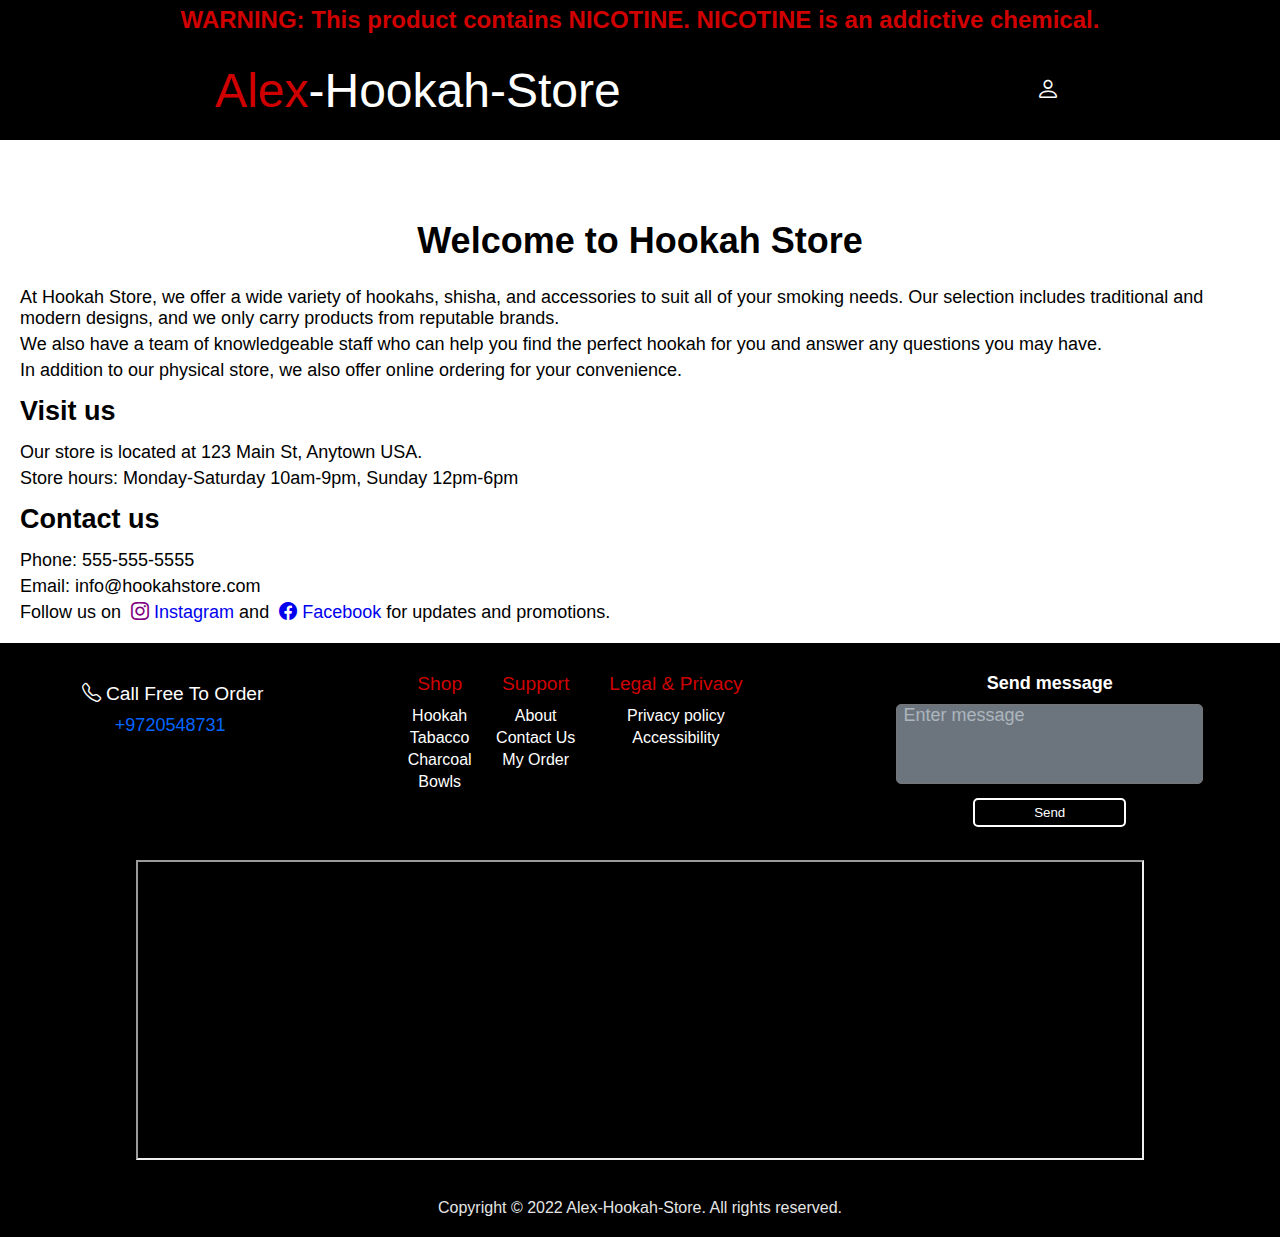
<file: about.html>
<!DOCTYPE html>
<html lang="en">
  <head>
    <meta charset="UTF-8" />
    <meta http-equiv="X-UA-Compatible" content="IE=edge" />
    <meta name="viewport" content="width=device-width, initial-scale=1.0" />
    <!-- Bootstrap icons -->
    <link
      rel="stylesheet"
      href="https://cdn.jsdelivr.net/npm/bootstrap-icons@1.10.3/font/bootstrap-icons.css"
    />
    <link rel="stylesheet" href="style.css" />
    <link rel="stylesheet" href="about.css" />
    <title>About</title>
  </head>
  <body>
    <header>
      <div class="warning">
        <h3>
          WARNING: This product contains NICOTINE. NICOTINE is an addictive
          chemical.
        </h3>
      </div>
      <nav>
        <div class="navbar-container">
          <div class="logo">
            <a href="index.html"><span>Alex</span>-Hookah-Store</a>
          </div>
          <div class="navbar-right-container">
            <div class="sign-in-up">
              <a href="register.html"><i class="bi bi-person"></i></a>
            </div>

        </div>
      </nav>

    </header>
    <main>
      <h1>Welcome to Hookah Store</h1>
      <p>
        At Hookah Store, we offer a wide variety of hookahs, shisha, and
        accessories to suit all of your smoking needs. Our selection includes
        traditional and modern designs, and we only carry products from
        reputable brands.
      </p>
      <p>
        We also have a team of knowledgeable staff who can help you find the
        perfect hookah for you and answer any questions you may have.
      </p>
      <p>
        In addition to our physical store, we also offer online ordering for
        your convenience.
      </p>
      <h2>Visit us</h2>
      <p>Our store is located at 123 Main St, Anytown USA.</p>
      <p>Store hours: Monday-Saturday 10am-9pm, Sunday 12pm-6pm</p>
      <h2>Contact us</h2>
      <p>Phone: 555-555-5555</p>
      <p>Email: info@hookahstore.com</p>
      <p>
        Follow us on
        <a href="https://www.instagram.com/alexhookahstore"
          ><i class="bi bi-instagram"></i>Instagram</a
        >
        and
        <a href="https://www.facebook.com/alexhookahstore"
          ><i class="bi bi-facebook"></i>Facebook</a
        >
        for updates and promotions.
      </p>
    </main>
    <footer>
      <div class="footer-container">
        <div class="call-us">
          <p><i class="bi bi-telephone"></i>Call Free To Order</p>
          <a href="#">+9720548731</a>
        </div>

        <div class="footer-menu">
          <ul>
            <li class="footer-link">
              <div class="footer-drop-down" value="shop">Shop</div>
              <ul class="sub-list">
                <li><a href="">Hookah</a></li>
                <li><a href="">Tabacco</a></li>
                <li><a href="">Charcoal</a></li>
                <li><a href="">Bowls</a></li>
              </ul>
            </li>
            <li class="footer-link">
              <div class="footer-drop-down" value="support">Support</div>
              <ul class="sub-list">
                <li><a href="about.html">About</a></li>
                <li><a href="contact.html">Contact Us</a></li>
                <li><a href="cart.html">My Order</a></li>
              </ul>
            </li>
            <li class="footer-link">
              <div class="footer-drop-down" value="legal">Legal & Privacy</div>
              <ul class="sub-list">
                <li><a href="">Privacy policy</a></li>
                <li><a href="">Accessibility</a></li>
              </ul>
            </li>
          </ul>
        </div>

        <div class="footer-form">
          <h3>Send message</h3>
          <textarea
            name="msg"
            id="msg"
            rows="10"
            placeholder="Enter message"
          ></textarea>
          <button type="submit">Send</button>
        </div>

        <div class="location">
          <p>We are located here</p>
          <iframe
            src="https://www.google.com/maps/embed?pb=!1m18!1m12!1m3!1d27270.6139935102!2d34.64297306751723!3d31.308533262153286!2m3!1f0!2f0!3f0!3m2!1i1024!2i768!4f13.1!3m3!1m2!1s0x15027a48e4e9815f%3A0xa0de722f2791008e!2z15DXldek16fXmded!5e0!3m2!1siw!2sil!4v1672867796015!5m2!1siw!2sil"
            loading="lazy"
            referrerpolicy="no-referrer-when-downgrade"
          ></iframe>
        </div>

        <div class="copyright">
          <p>Copyright &#169; 2022 Alex-Hookah-Store. All rights reserved.</p>
        </div>
      </div>
    </footer>
  </body>
</html>
</file>
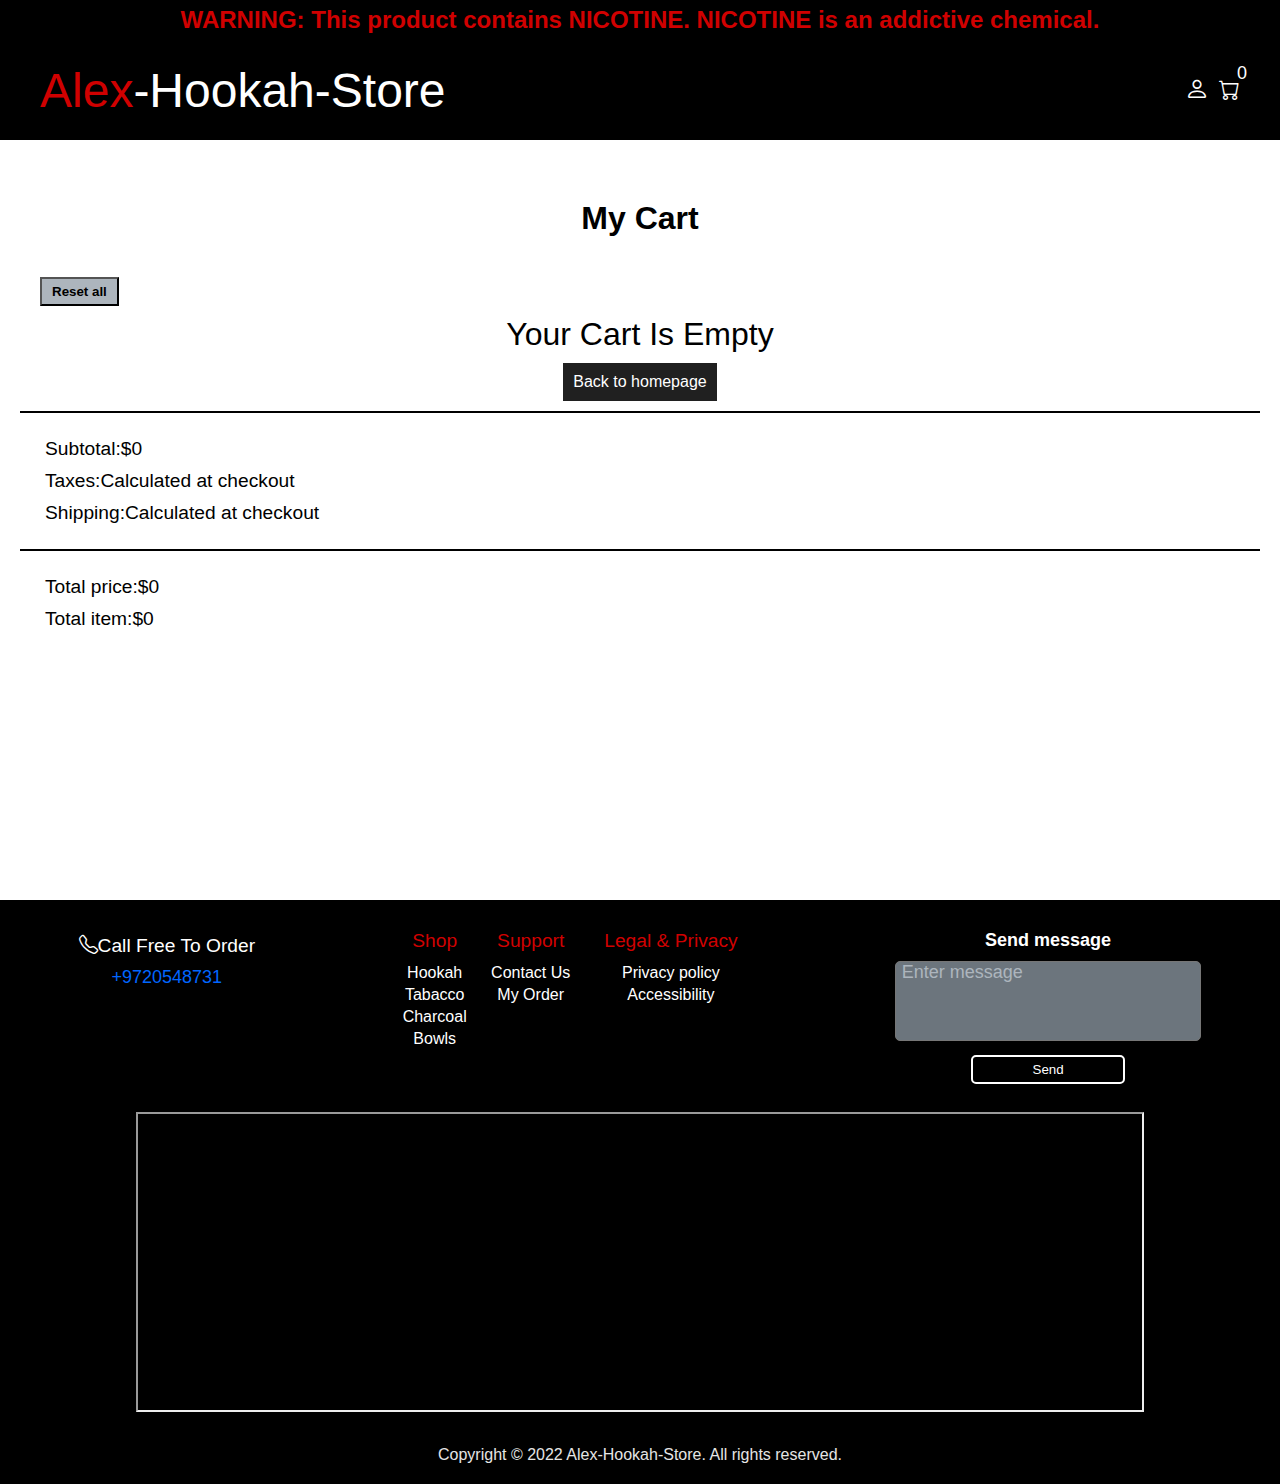
<file: cart.html>
<!DOCTYPE html>
<html lang="en">
  <head>
    <meta charset="UTF-8" />
    <meta http-equiv="X-UA-Compatible" content="IE=edge" />
    <meta name="viewport" content="width=device-width, initial-scale=1.0" />
    <!-- Bootstrap icons -->
    <link
      rel="stylesheet"
      href="https://cdn.jsdelivr.net/npm/bootstrap-icons@1.10.3/font/bootstrap-icons.css"
    />
    <!-- swiper-bundle -->
    <link
      rel="stylesheet"
      href="https://cdn.jsdelivr.net/npm/swiper@8/swiper-bundle.min.css"
    />
    <!-- fontawsome icons-->
    <link
      rel="stylesheet"
      href="https://cdnjs.cloudflare.com/ajax/libs/font-awesome/6.2.1/css/all.min.css"
      integrity="sha512-MV7K8+y+gLIBoVD59lQIYicR65iaqukzvf/nwasF0nqhPay5w/9lJmVM2hMDcnK1OnMGCdVK+iQrJ7lzPJQd1w=="
      crossorigin="anonymous"
      referrerpolicy="no-referrer"
    />
    <!-- main style css link -->
    <link rel="stylesheet" href="style.css" />
    <link rel="stylesheet" href="cart.css" />

    <title>Alex-Hookah-Store</title>
  </head>
  <body>
    <!------------------------- Header Section START -->
    <header>
      <div class="warning">
        <h3>
          WARNING: This product contains NICOTINE. NICOTINE is an addictive
          chemical.
        </h3>
      </div>
      <nav>
        <div class="navbar-container">
          <div class="logo">
            <a href="index.html"><span>Alex</span>-Hookah-Store</a>
          </div>
          <div class="navbar-right-container">
            <div class="sign-in-up">
              <a href="register.html"><i class="bi bi-person"></i></a>
            </div>
            <div class="main-cart">
              <a href="cart.html"><i class="bi bi-cart"></i></a>
              <div class="product-qty">0</div>
            </div>
          </div>
        </div>
      </nav>
    </header>
    <!------------------------- Header Section END -->
    <!---------------------------------------------------------------->
    <!--------------------------- Main Section START -->

    <main>
      <section>
        <h1>My Cart</h1>
        <div class="remove-all">
          <button>Reset all</button>
        </div>
      </section>
      <div class="cart-products-container"></div>

      <div class="subtotal">
        <div>Subtotal:$0</div>
        <div>Taxes:Calculated at checkout</div>
        <div>Shipping:Calculated at checkout</div>
      </div>

      <div class="total-price">
        <div>Total price:$0</div>
        <div>Total item:$0</div>
      </div>
    </main>
    <!--------------------------- Main Section END -->
    <!---------------------------------------------------------------->
    <!---------------------------- Footer Section START -->
    <footer>
      <div class="footer-container">
        <div class="call-us">
          <p><i class="bi bi-telephone"></i>Call Free To Order</p>
          <a href="#">+9720548731</a>
        </div>

        <div class="footer-menu">
          <ul>
            <li class="footer-link">
              <div class="footer-drop-down" value="shop">Shop</div>
              <ul class="sub-list">
                <li><a href="">Hookah</a></li>
                <li><a href="">Tabacco</a></li>
                <li><a href="">Charcoal</a></li>
                <li><a href="">Bowls</a></li>
              </ul>
            </li>
            <li class="footer-link">
              <div class="footer-drop-down" value="support">Support</div>
              <ul class="sub-list">
                <li><a href="">Contact Us</a></li>
                <li><a href="">My Order</a></li>
              </ul>
            </li>
            <li class="footer-link">
              <div class="footer-drop-down" value="legal">Legal & Privacy</div>
              <ul class="sub-list">
                <li><a href="">Privacy policy</a></li>
                <li><a href="">Accessibility</a></li>
              </ul>
            </li>
          </ul>
        </div>

        <div class="footer-form">
          <h3>Send message</h3>
          <textarea
            name=""
            id=""
            rows="10"
            placeholder="Enter message"
          ></textarea>
          <button type="submit">Send</button>
        </div>

        <div class="location">
          <p>We are located here</p>
          <iframe
            src="https://www.google.com/maps/embed?pb=!1m18!1m12!1m3!1d27270.6139935102!2d34.64297306751723!3d31.308533262153286!2m3!1f0!2f0!3f0!3m2!1i1024!2i768!4f13.1!3m3!1m2!1s0x15027a48e4e9815f%3A0xa0de722f2791008e!2z15DXldek16fXmded!5e0!3m2!1siw!2sil!4v1672867796015!5m2!1siw!2sil"
            loading="lazy"
            referrerpolicy="no-referrer-when-downgrade"
          ></iframe>
        </div>

        <div class="copyright">
          <p>Copyright &#169; 2022 Alex-Hookah-Store. All rights reserved.</p>
        </div>
      </div>
    </footer>
    <!---------------------------- Footer Section END -->
    <script src="data.js"></script>
    <script src="cart.js"></script>
  </body>
</html>

<!-- <div class="cart-products">
  <div class="img-product-cart"><img src="images/hookah1.jfif" alt="hookah"></div>
  <div class="name-product-cart"><p>Gemany hookah</p></div>
  <div class="price-product-cart"><p>$70</p></div>
  <div class="minus-plus">
    <i class="bi bi-dash"></i>
    <p>0</p>
    <i class="bi bi-plus"></i>
  </div>
  <div class="remove-product">
    <button type="reset">Remove</button>
  </div>
</div> -->
</file>
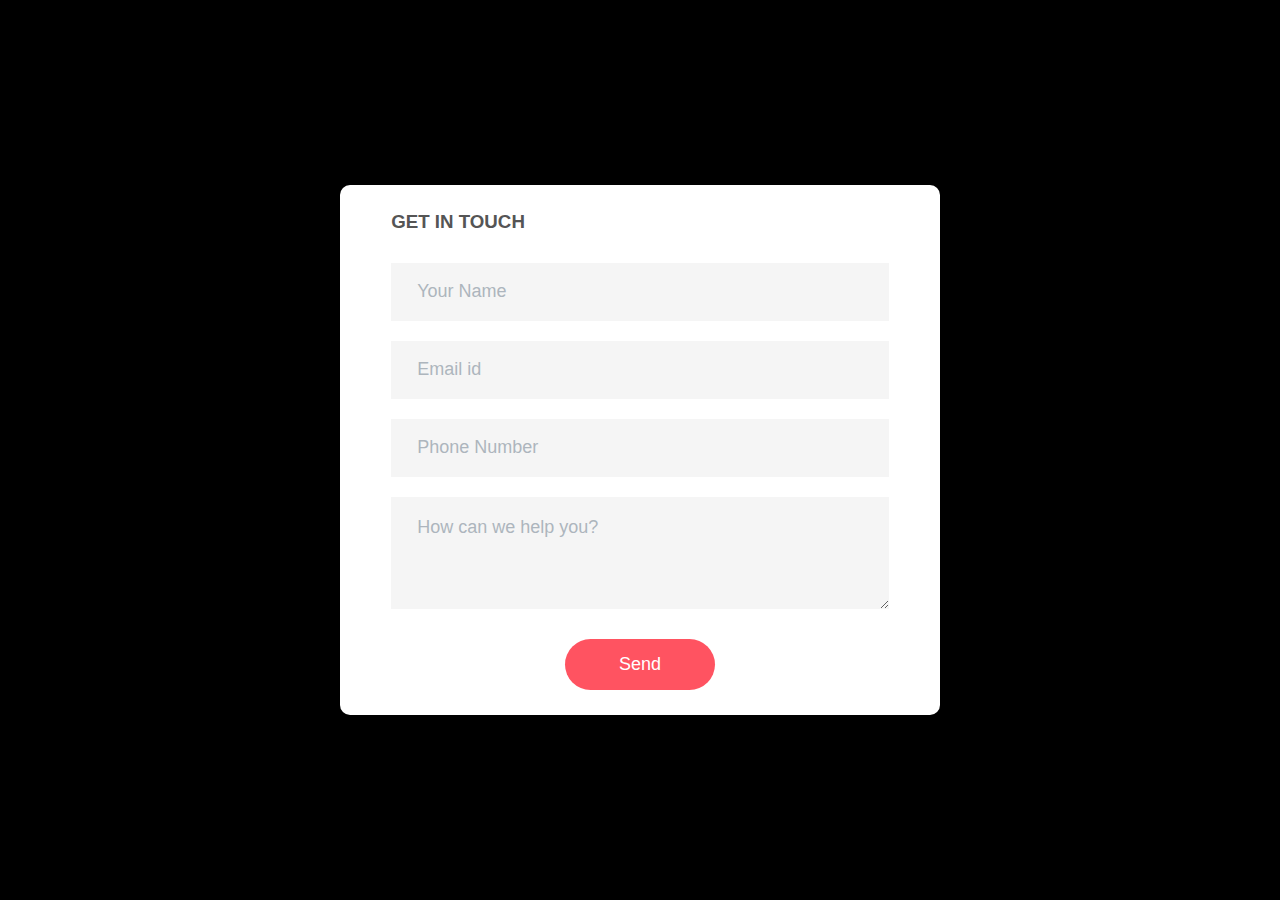
<file: contact.html>
<!DOCTYPE html>
<html lang="en">
<head>
    <meta charset="UTF-8">
    <meta http-equiv="X-UA-Compatible" content="IE=edge">
    <meta name="viewport" content="width=device-width, initial-scale=1.0">
        <!-- Bootstrap icons -->
        <link
        rel="stylesheet"
        href="https://cdn.jsdelivr.net/npm/bootstrap-icons@1.10.3/font/bootstrap-icons.css"
      />
       <!-- swiper-bundle -->
        <link
        rel="stylesheet"
        href="https://cdn.jsdelivr.net/npm/swiper@8/swiper-bundle.min.css"
      />
      <!-- fontawsome icons-->
      <link rel="stylesheet" href="https://cdnjs.cloudflare.com/ajax/libs/font-awesome/6.2.1/css/all.min.css" integrity="sha512-MV7K8+y+gLIBoVD59lQIYicR65iaqukzvf/nwasF0nqhPay5w/9lJmVM2hMDcnK1OnMGCdVK+iQrJ7lzPJQd1w==" crossorigin="anonymous" referrerpolicy="no-referrer" />
      <!-- main style css link -->
        <link rel="stylesheet" href="style.css" />
    <title>contact-us</title>
</head>
<body>
        <div class="contact-container">
          <form action="" onsubmit="sendEmail(); reset(); return false">
            <h3>GET IN TOUCH</h3>
            <input type="text" id="name" placeholder="Your Name" required>
            <input type="email" id="email" placeholder="Email id" required>
            <input type="phone" id="phone" placeholder="Phone Number" required>
            <textarea id="msg" rows="4" placeholder="How can we help you?"></textarea>
            <button type="submit">Send</button>
          </form>
        </div>
      <script src="https://smtpjs.com/v3/smtp.js"></script>
    <script src="forms.js"></script>
</body>
</html>
</file>
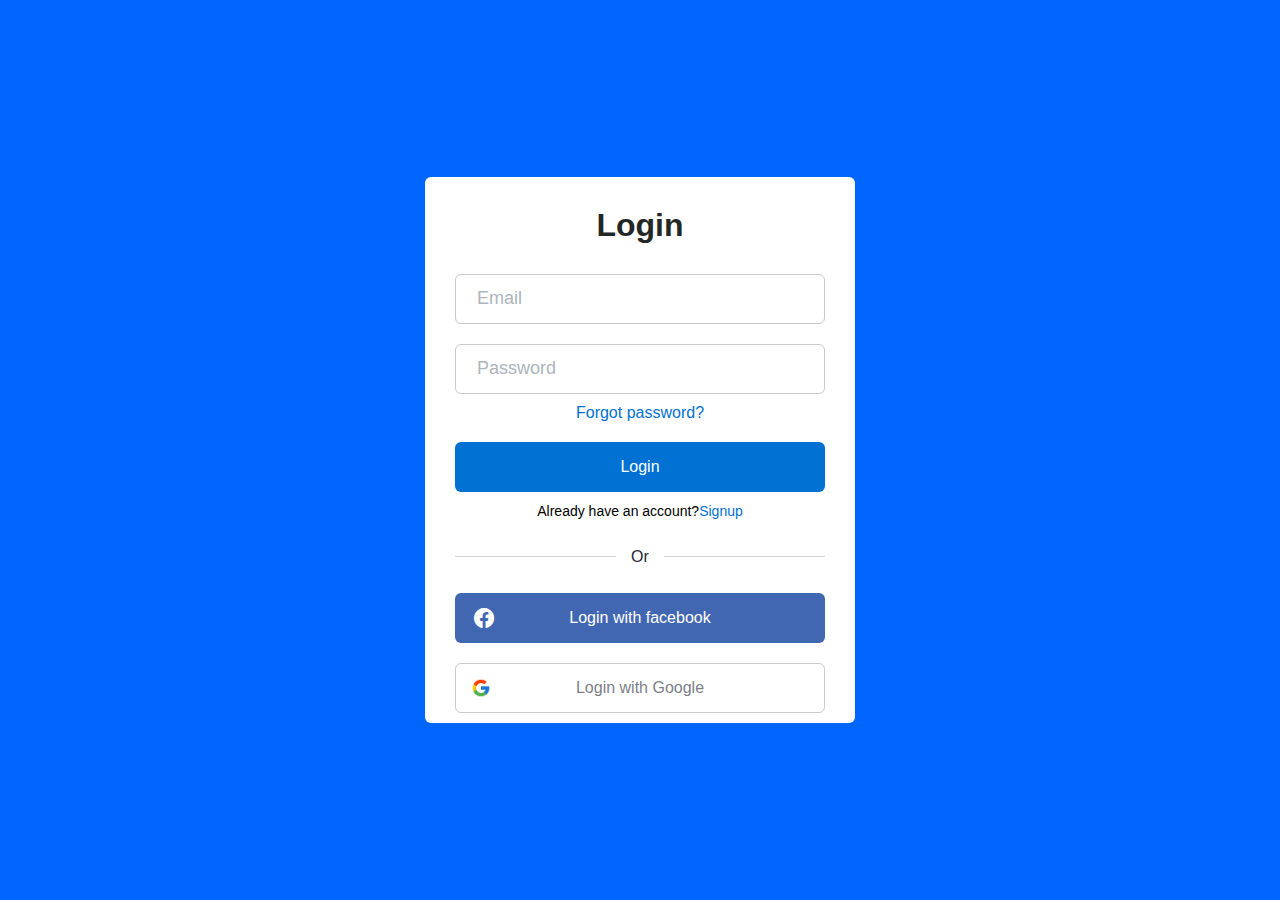
<file: login.html>
<!DOCTYPE html>
<html lang="en">
<head>
    <meta charset="UTF-8">
    <meta http-equiv="X-UA-Compatible" content="IE=edge">
    <meta name="viewport" content="width=device-width, initial-scale=1.0">
        <!-- Bootstrap icons -->
        <link
        rel="stylesheet"
        href="https://cdn.jsdelivr.net/npm/bootstrap-icons@1.10.3/font/bootstrap-icons.css"
      />
       <!-- swiper-bundle -->
        <link
        rel="stylesheet"
        href="https://cdn.jsdelivr.net/npm/swiper@8/swiper-bundle.min.css"
      />
      <!-- fontawsome icons-->
      <link rel="stylesheet" href="https://cdnjs.cloudflare.com/ajax/libs/font-awesome/6.2.1/css/all.min.css" integrity="sha512-MV7K8+y+gLIBoVD59lQIYicR65iaqukzvf/nwasF0nqhPay5w/9lJmVM2hMDcnK1OnMGCdVK+iQrJ7lzPJQd1w==" crossorigin="anonymous" referrerpolicy="no-referrer" />
      <!-- main style css link -->
        <link rel="stylesheet" href="style.css" />
    <title>Login</title>
</head>
<body>  
    <section class="login-container forms">
        <div class="form login">
            <div class="form-content">
                <h1>Login</h1>

                <form action="">
                    <div class="field input-field">
                        <input type="email" placeholder="Email" class="input">
                    </div>


                    <div class="field input-field">
                        <input type="password" placeholder="Password" class="password">
                        <i class="fa-regular fa-eye-slash eye-icon"></i>
                    </div>

                    <div class="form-link">
                        <a href="" class="forgot-pass">Forgot password?</a>  
                    </div>

                    <div class="field button-field">
                        <button>Login</button>
                    </div>

                </form>

                    <div class="form-link">
                        <span>Already have an account?<a href="register.html" class="forms-link signup-link">Signup</a></span>
                    </div>
            </div>

            <div class="line"></div>

            <div class="media-option">
                <a href="" class=" field facebook"><i class="bi bi-facebook facebook-icon"></i>
                <span>Login with facebook</span>
                </a>
            </div>
            
            <div class="media-option">
                <a href="" class=" field google">
                  <img src="images/google-icon.png" alt="" class="google-img">
                <span>Login with Google</span>
                </a>
            </div>
        </div>
    </section>
    <script src="forms.js"></script>
</body>
</html>
</file>
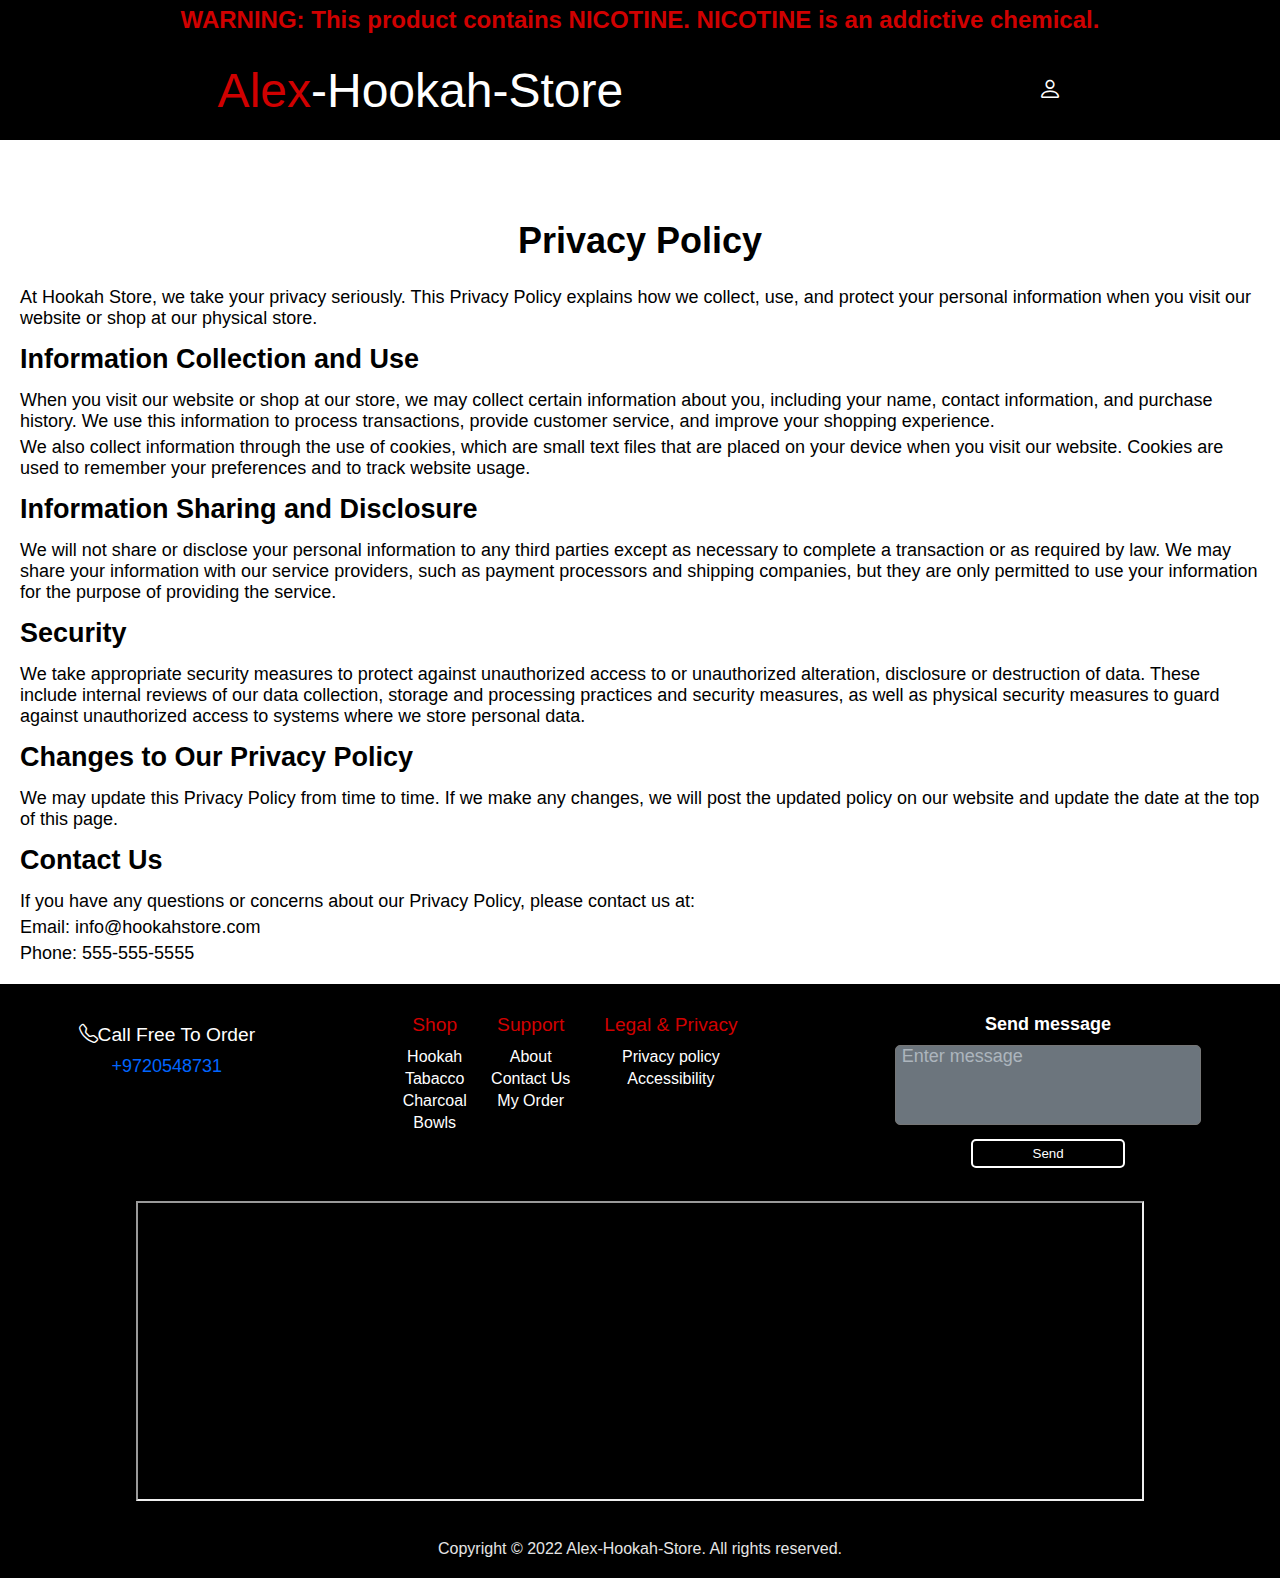
<file: PrivacyPolicy.html>
<!DOCTYPE html>
<html lang="en">
  <head>
    <meta charset="UTF-8" />
    <meta http-equiv="X-UA-Compatible" content="IE=edge" />
    <meta name="viewport" content="width=device-width, initial-scale=1.0" />
    <!-- Bootstrap icons -->
    <link
      rel="stylesheet"
      href="https://cdn.jsdelivr.net/npm/bootstrap-icons@1.10.3/font/bootstrap-icons.css"
    />
    <!-- swiper-bundle -->
    <link
      rel="stylesheet"
      href="https://cdn.jsdelivr.net/npm/swiper@8/swiper-bundle.min.css"
    />
    <!-- fontawsome icons-->
    <link
      rel="stylesheet"
      href="https://cdnjs.cloudflare.com/ajax/libs/font-awesome/6.2.1/css/all.min.css"
      integrity="sha512-MV7K8+y+gLIBoVD59lQIYicR65iaqukzvf/nwasF0nqhPay5w/9lJmVM2hMDcnK1OnMGCdVK+iQrJ7lzPJQd1w=="
      crossorigin="anonymous"
      referrerpolicy="no-referrer"
    />
    <!-- main style css link -->
    <link rel="stylesheet" href="style.css" />
    <link rel="stylesheet" href="PrivacyPolicy.css" />

    <title>Privacy-Policy</title>
  </head>
  <body>
    <!------------------------- Header Section START -->
    <header>
      <div class="warning">
        <h3>
          WARNING: This product contains NICOTINE. NICOTINE is an addictive
          chemical.
        </h3>
      </div>
      <nav>
        <div class="navbar-container">
          <div class="logo">
            <a href="index.html"><span>Alex</span>-Hookah-Store</a>
          </div>

          <div class="navbar-right-container">
            <div class="sign-in-up">
              <a href="register.html"><i class="bi bi-person"></i></a>
            </div>
          </div>
        </div>
      </nav>
    </header>
    <!------------------------- Header Section END -->
    <!---------------------------------------------------------------->
    <!--------------------------- Main Section START -->

    <main>
      <h1>Privacy Policy</h1>
      <p>
        At Hookah Store, we take your privacy seriously. This Privacy Policy
        explains how we collect, use, and protect your personal information when
        you visit our website or shop at our physical store.
      </p>
      <h2>Information Collection and Use</h2>
      <p>
        When you visit our website or shop at our store, we may collect certain
        information about you, including your name, contact information, and
        purchase history. We use this information to process transactions,
        provide customer service, and improve your shopping experience.
      </p>
      <p>
        We also collect information through the use of cookies, which are small
        text files that are placed on your device when you visit our website.
        Cookies are used to remember your preferences and to track website
        usage.
      </p>
      <h2>Information Sharing and Disclosure</h2>
      <p>
        We will not share or disclose your personal information to any third
        parties except as necessary to complete a transaction or as required by
        law. We may share your information with our service providers, such as
        payment processors and shipping companies, but they are only permitted
        to use your information for the purpose of providing the service.
      </p>
      <h2>Security</h2>
      <p>
        We take appropriate security measures to protect against unauthorized
        access to or unauthorized alteration, disclosure or destruction of data.
        These include internal reviews of our data collection, storage and
        processing practices and security measures, as well as physical security
        measures to guard against unauthorized access to systems where we store
        personal data.
      </p>
      <h2>Changes to Our Privacy Policy</h2>
      <p>
        We may update this Privacy Policy from time to time. If we make any
        changes, we will post the updated policy on our website and update the
        date at the top of this page.
      </p>
      <h2>Contact Us</h2>
      <p>
        If you have any questions or concerns about our Privacy Policy, please
        contact us at:
      </p>
      <p>Email: info@hookahstore.com</p>
      <p>Phone: 555-555-5555</p>
    </main>
    <!--------------------------- Main Section END -->
    <!---------------------------------------------------------------->
    <!---------------------------- Footer Section START -->
    <footer>
      <div class="footer-container">
        <div class="call-us">
          <p><i class="bi bi-telephone"></i>Call Free To Order</p>
          <a href="#">+9720548731</a>
        </div>

        <div class="footer-menu">
          <ul>
            <li class="footer-link">
              <div class="footer-drop-down" value="shop">Shop</div>
              <ul class="sub-list">
                <li><a href="#prodcts">Hookah</a></li>
                <li><a href="#prodcts">Tabacco</a></li>
                <li><a href="#prodcts">Charcoal</a></li>
                <li><a href="#prodcts">Bowls</a></li>
              </ul>
            </li>
            <li class="footer-link">
              <div class="footer-drop-down" value="support">Support</div>
              <ul class="sub-list">
                <li><a href="about.html">About</a></li>
                <li><a href="contact.html">Contact Us</a></li>
                <li><a href="cart.html">My Order</a></li>
              </ul>
            </li>
            <li class="footer-link">
              <div class="footer-drop-down" value="legal">Legal & Privacy</div>
              <ul class="sub-list">
                <li><a href="">Privacy policy</a></li>
                <li><a href="">Accessibility</a></li>
              </ul>
            </li>
          </ul>
        </div>

        <div class="footer-form">
          <h3>Send message</h3>
          <textarea
            name="msg"
            id="msg"
            rows="10"
            placeholder="Enter message"
          ></textarea>
          <button type="submit">Send</button>
        </div>

        <div class="location">
          <p>We are located here</p>
          <iframe
            src="https://www.google.com/maps/embed?pb=!1m18!1m12!1m3!1d27270.6139935102!2d34.64297306751723!3d31.308533262153286!2m3!1f0!2f0!3f0!3m2!1i1024!2i768!4f13.1!3m3!1m2!1s0x15027a48e4e9815f%3A0xa0de722f2791008e!2z15DXldek16fXmded!5e0!3m2!1siw!2sil!4v1672867796015!5m2!1siw!2sil"
            loading="lazy"
            referrerpolicy="no-referrer-when-downgrade"
          ></iframe>
        </div>

        <div class="copyright">
          <p>Copyright &#169; 2022 Alex-Hookah-Store. All rights reserved.</p>
        </div>
      </div>
    </footer>
    <!---------------------------- Footer Section END -->
  </body>
</html>
</file>
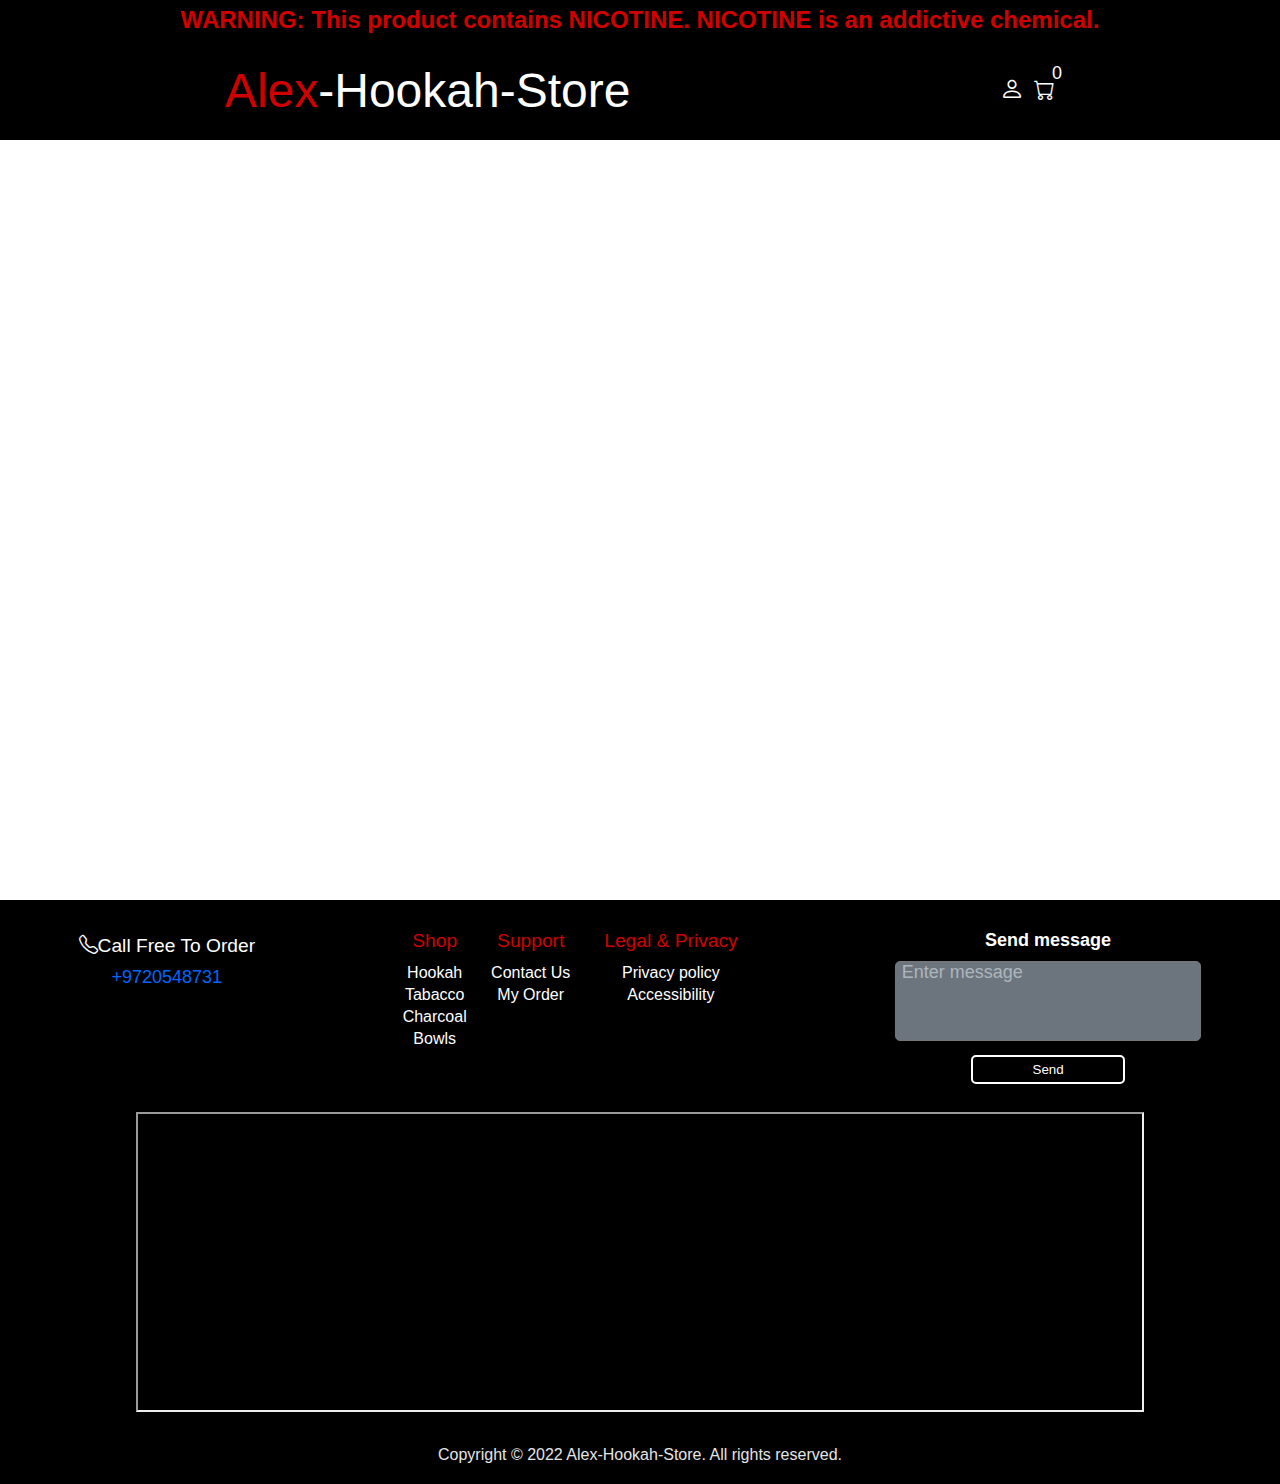
<file: productDetails.html>
<!DOCTYPE html>
<html lang="en">
  <head>
    <meta charset="UTF-8" />
    <meta http-equiv="X-UA-Compatible" content="IE=edge" />
    <meta name="viewport" content="width=device-width, initial-scale=1.0" />
    <!-- Bootstrap icons -->
    <link
      rel="stylesheet"
      href="https://cdn.jsdelivr.net/npm/bootstrap-icons@1.10.3/font/bootstrap-icons.css"
    />
    <!-- swiper-bundle -->
    <link
      rel="stylesheet"
      href="https://cdn.jsdelivr.net/npm/swiper@8/swiper-bundle.min.css"
    />
    <!-- fontawsome icons-->
    <link
      rel="stylesheet"
      href="https://cdnjs.cloudflare.com/ajax/libs/font-awesome/6.2.1/css/all.min.css"
      integrity="sha512-MV7K8+y+gLIBoVD59lQIYicR65iaqukzvf/nwasF0nqhPay5w/9lJmVM2hMDcnK1OnMGCdVK+iQrJ7lzPJQd1w=="
      crossorigin="anonymous"
      referrerpolicy="no-referrer"
    />
    <!-- main style css link -->
    <link rel="stylesheet" href="style.css" />
    <link rel="stylesheet" href="productInfo.css" />

    <title>Alex-Hookah-Store</title>
  </head>
  <body>
    <!------------------------- Header Section START -->
    <header>
      <div class="warning">
        <h3>
          WARNING: This product contains NICOTINE. NICOTINE is an addictive
          chemical.
        </h3>
      </div>
      <nav>
        <div class="navbar-container">
          <div class="logo">
            <a href="index.html"><span>Alex</span>-Hookah-Store</a>
          </div>
          <div class="navbar-right-container">
            <div class="sign-in-up">
              <a href="register.html"><i class="bi bi-person"></i></a>
            </div>
            <div class="main-cart">
              <a href="cart.html"><i class="bi bi-cart"></i></a>
              <div class="product-qty">0</div>
            </div>
          </div>
        </div>
      </nav>
      <div class="successAddToCart-container">
        <div class="successAddToCart">Success...</div>
      </div>
    </header>

    <!------------------------- Header Section END -->
    <!---------------------------------------------------------------->
    <!--------------------------- Main Section START -->

    <main>
      <div class="product-details-container"></div>
    </main>
    <!--------------------------- Main Section END -->
    <!---------------------------------------------------------------->
    <!---------------------------- Footer Section START -->
    <footer>
      <div class="footer-container">
        <div class="call-us">
          <p><i class="bi bi-telephone"></i>Call Free To Order</p>
          <a href="#">+9720548731</a>
        </div>

        <div class="footer-menu">
          <ul>
            <li class="footer-link">
              <div class="footer-drop-down" value="shop">Shop</div>
              <ul class="sub-list">
                <li><a href="">Hookah</a></li>
                <li><a href="">Tabacco</a></li>
                <li><a href="">Charcoal</a></li>
                <li><a href="">Bowls</a></li>
              </ul>
            </li>
            <li class="footer-link">
              <div class="footer-drop-down" value="support">Support</div>
              <ul class="sub-list">
                <li><a href="">Contact Us</a></li>
                <li><a href="">My Order</a></li>
              </ul>
            </li>
            <li class="footer-link">
              <div class="footer-drop-down" value="legal">Legal & Privacy</div>
              <ul class="sub-list">
                <li><a href="">Privacy policy</a></li>
                <li><a href="">Accessibility</a></li>
              </ul>
            </li>
          </ul>
        </div>

        <div class="footer-form">
          <h3>Send message</h3>
          <textarea
            name=""
            id=""
            rows="10"
            placeholder="Enter message"
          ></textarea>
          <button type="submit">Send</button>
        </div>

        <div class="location">
          <p>We are located here</p>
          <iframe
            src="https://www.google.com/maps/embed?pb=!1m18!1m12!1m3!1d27270.6139935102!2d34.64297306751723!3d31.308533262153286!2m3!1f0!2f0!3f0!3m2!1i1024!2i768!4f13.1!3m3!1m2!1s0x15027a48e4e9815f%3A0xa0de722f2791008e!2z15DXldek16fXmded!5e0!3m2!1siw!2sil!4v1672867796015!5m2!1siw!2sil"
            loading="lazy"
            referrerpolicy="no-referrer-when-downgrade"
          ></iframe>
        </div>

        <div class="copyright">
          <p>Copyright &#169; 2022 Alex-Hookah-Store. All rights reserved.</p>
        </div>
      </div>
    </footer>
    <!---------------------------- Footer Section END -->

    <script src="data.js"></script>
    <script src="productDetailsItem.js"></script>
  </body>
</html>

<!-- <div class="product-image"><img src="images/hookah1.jfif" /></div>
<div class="product-details">
  <div class="name">
    <p>Germany Hookah</p>
  </div>
  <div class="star-rating">
    <button class="star">&#9734;</button>
    <button class="star">&#9734;</button>
    <button class="star">&#9734;</button>
    <button class="star">&#9734;</button>
    <button class="star">&#9734;</button>
    <p class="current-rating">0 of 5</p>
  </div>
  <div class="description">
    <p>
      Lorem ipsum dolor sit amet consectetur, adipisicing elit. Sequi,
      error. Impedit sed aperiam laudantium incidunt! Illum, corporis.
      Facilis recusandae molestiae tenetur quisquam, asperiores tempore
      rerum, totam officiis, autem dolorem itaque.
    </p>
  </div>
  <div class="price">
    <h2>$240</h2>
  </div>
  <div class="details-form">
    <div class="select hookah-select">
      <label for="hookah">Hookah<span>*</span></label>
      <select name="hookah" id="hookah">
        <option value="select">Select please</option>
        <option value="silver">Silver dark</option>
        <option value="metal">Metal dark</option>
      </select>
    </div>
    <div class="select tabacco-select">
      <label for="tabacco">Tabacco</label>
      <select name="tabacco" id="tabacco">
        <option value="select">Select please</option>
        <option value="silver">Silver dark</option>
        <option value="metal">Metal dark</option>
      </select>
    </div>
    <div class="select charcoal-select">
      <label for="charcoal">Charcoal</label>
      <select name="charcoal" id="charcoal">
        <option value="select">Select please</option>
        <option value="silver">Silver dark</option>
        <option value="metal">Metal dark</option>
      </select>
    </div>
  </div>
  <div class="in-stock">
    <h3>In Stock</h3>
    <i class="bi bi-check"></i>
  </div>
  <div class="select qty">
    <label for="qty">Qty</label>
    <select name="qty" id="qty">
      <option value="1">1</option>
      <option value="2">2</option>
      <option value="3">3</option>
      <option value="4">4</option>
      <option value="5">5</option>
      <option value="6">6</option>
      <option value="7">7</option>
      <option value="8">8</option>
    </select>
  </div>
  <div class="add-to-cart-btn">
    <button>Add To Cart</button>
  </div>
</div> -->
</file>
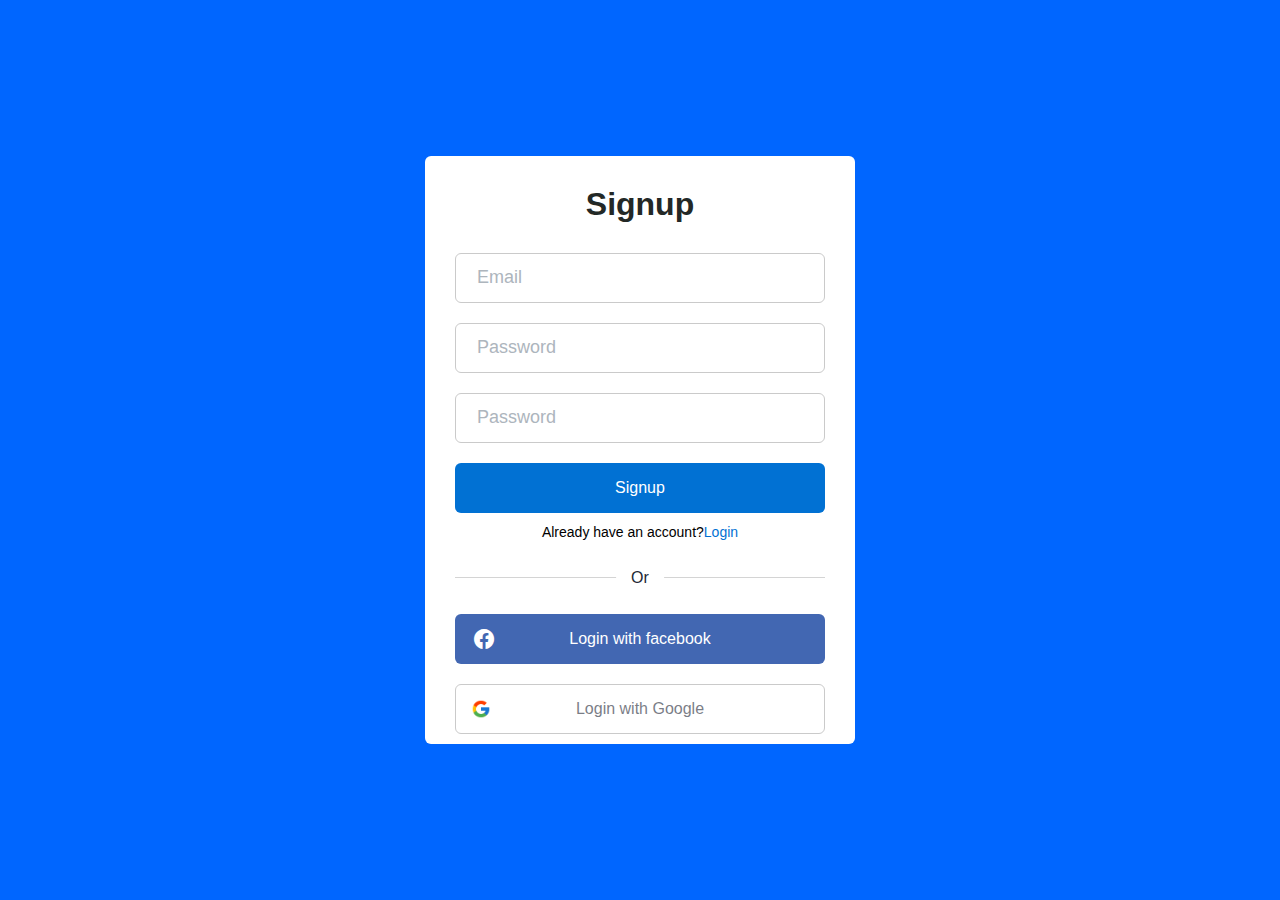
<file: register.html>
<!DOCTYPE html>
<html lang="en">
<head>
    <meta charset="UTF-8">
    <meta http-equiv="X-UA-Compatible" content="IE=edge">
    <meta name="viewport" content="width=device-width, initial-scale=1.0">
        <!-- Bootstrap icons -->
        <link
        rel="stylesheet"
        href="https://cdn.jsdelivr.net/npm/bootstrap-icons@1.10.3/font/bootstrap-icons.css"
      />
       <!-- swiper-bundle -->
        <link
        rel="stylesheet"
        href="https://cdn.jsdelivr.net/npm/swiper@8/swiper-bundle.min.css"
      />
      <!-- fontawsome icons-->
      <link rel="stylesheet" href="https://cdnjs.cloudflare.com/ajax/libs/font-awesome/6.2.1/css/all.min.css" integrity="sha512-MV7K8+y+gLIBoVD59lQIYicR65iaqukzvf/nwasF0nqhPay5w/9lJmVM2hMDcnK1OnMGCdVK+iQrJ7lzPJQd1w==" crossorigin="anonymous" referrerpolicy="no-referrer" />
      <!-- main style css link -->
        <link rel="stylesheet" href="style.css" />
    <title>Signup</title>
</head>
<body>  
    <section class="login-container forms">
        <div class="form signup">
            <div class="form-content">
                <h1>Signup</h1>

                <form action="">
                    <div class="field input-field">
                        <input type="email" placeholder="Email" class="input">
                    </div>


                    <div class="field input-field">
                        <input type="password" placeholder="Password" class="password">
                        <i class="fa-regular fa-eye-slash eye-icon"></i>
                    </div>

                    <div class="field input-field">
                        <input type="password" placeholder="Password" class="password">
                        <i class="fa-regular fa-eye-slash eye-icon"></i>
                    </div>

                    <div class="field button-field">
                        <button>Signup</button>
                    </div>

                </form>

                    <div class="form-link">
                        <span>Already have an account?<a href="login.html" class="forms-link login-link">Login</a></span>
                    </div>
            </div>

            <div class="line"></div>

            <div class="media-option">
                <a href="" class=" field facebook"><i class="bi bi-facebook facebook-icon"></i>
                <span>Login with facebook</span>
                </a>
            </div>
            
            <div class="media-option">
                <a href="" class=" field google">
                  <img src="images/google-icon.png" alt="" class="google-img">
                <span>Login with Google</span>
                </a>
            </div>
        </div>
    </section>
    <script src="forms.js"></script>
</body>
</html>
</file>
<file: about.css>
main {
  width: 100%;
  min-height: max-content;
  padding-top: 200px;
  padding-left: 20px;
  padding-right: 20px;
  font-size: 1.125rem;
}
h1 {
  text-align: center;
  padding: 20px 0px;
}
p {
  margin-top: 5px;
}
h2 {
  margin: 15px 0px;
}
.bi-instagram {
  color: purple;
}
i {
  padding: 0px 5px;
}
</file>
<file: cart.css>
nav {
  justify-content: center;
}
.navbar-container {
  justify-content: space-between;
  padding: 0px 40px;
}
main {
  padding-top: 200px;
}
.empy-cart-container {
  display: flex;
  flex-direction: column;
  justify-content: center;
  align-items: center;
  text-align: center;
}
.empy-cart {
  text-align: center;
  font-size: 2rem;
}
a.back-to-home {
  color: var(--bs-white2);
  padding: 10px;
  margin-top: 10px;
  background-color: var(--bs-black3);
}
a.back-to-home:hover {
  background-color: var(--bs-black1);
}
.cart-products-container {
  padding: 10px 40px;
  text-align: center;
  display: flex;
  flex-direction: column;
  justify-content: center;
  align-items: center;
  gap: 10px;
}
section {
  display: flex;
  justify-content: center;
  flex-direction: column;
}
section div button {
  margin-left: 40px;
  padding: 5px 10px;
  background-color: var(--bs-grey3);
  font-weight: bold;
}
section h1 {
  padding-bottom: 40px;
  text-align: center;
}
.cart-products {
  width: 100%;
  display: flex;
  align-items: center;
  justify-content: space-between;
  border: 1px solid var(--bs-black1);
  border-radius: 6px;
  flex-wrap: wrap;
  padding: 10px 0px;
}
.cart-products div {
  display: flex;
  align-items: center;
  height: 5rem;
  width: 100px;
}
.img-product-cart {
  transition: all 0.3s ease;
  display: flex;
  justify-content: center;
  align-items: center;
}
.cart-products img {
  height: 5rem;
  object-fit: cover;
  object-position: center;
}

.cart-products .name-product-cart {
  font-size: 1.4rem;
  font-weight: bold;
}
.price-product-cart {
  font-size: 1.4rem;
  font-weight: bold;
}
.minus-plus {
  display: flex;
  align-items: center;
  justify-content: center;
  text-align: center;
}
.minus-plus p {
  font-size: 1.4rem;
  font-weight: bold;
  padding: 0px 5px;
}
.minus-plus i {
  padding: 0px 5px;
  font-weight: bold;
  font-size: 1.4rem;
  border-radius: 50%;
  text-align: center;
  background-color: rgb(252, 252, 17);
}
.remove-product {
  padding: 5px 10px;
  cursor: pointer;
}
.remove-product button {
  padding: 5px 10px;
  background-color: var(--bs-red3);
  color: white;
  font-weight: 700;
  border-radius: 10px;
  cursor: pointer;
  border: 0;
}

.total-price {
  border-top: 2px solid var(--bs-black1);
  display: flex;
  flex-direction: column;
  padding: 20px;
  justify-content: left;
  align-items: left;
  margin: 0px 20px;
}
.subtotal {
  border-top: 2px solid var(--bs-black1);
  display: flex;
  flex-direction: column;
  padding: 20px;
  margin-top: 10px;
  justify-content: left;
  align-items: left;
  margin: 0px 20px;
}
.subtotal div {
  padding: 5px;
  font-size: 1.2rem;
}
.total-price div {
  padding: 5px;
  font-size: 1.2rem;
}
</file>
<file: PrivacyPolicy.css>
main {
  width: 100%;
  min-height: max-content;
  padding-top: 200px;
  padding-left: 20px;
  padding-right: 20px;
  font-size: 1.125rem;
}
h1 {
  text-align: center;
  padding: 20px 0px;
}
p {
  margin-top: 5px;
}
h2 {
  margin: 15px 0px;
}
</file>
<file: style.css>
@import 'reset.css';
@import 'media_query/md-desktops.css';
@import 'media_query/md-laptop.css' screen and (max-width:1024px);
@import 'media_query/md-tablets.css' screen and (max-width:768px);
@import 'media_query/md-mobiles.css' screen and (max-width:481px);

/* ---------------Navbar style START-------------------*/

/* ---------------Navbar style END-------------------*/

/* --------------------------------------------------------------------------------------- */

/* ---------------Main style START-------------------*/


/* ---------------Main style END-------------------*/
/* --------------------------------------------------------------------------------------- */

/* ---------------Footer style START-------------------*/

/* ---------------Footer style END-------------------*/
</file>
<file: productInfo.css>
@import url("reset.css");
.navbar-container {
  justify-content: space-around;
  padding: 0px 40px;
}

/* product details page style START */
main {
  padding-top: 140px;
}

.product-details-container {
  display: flex;
  flex-wrap: wrap;
  justify-content: center;
  gap: 20px;
}
.product-details {
  display: flex;
  justify-content: center;
  flex-direction: column;
  width: 70%;
}
.product-details div {
  margin-top: 10px;
}
.product-image img {
  width: 400px;
  height: 400px;
}
.name {
  font-size: 2rem;
}
.description {
  font-size: 1.25rem;
}
label {
  display: block;
  padding: 5px 0px;
  font-size: 1.4rem;
}
label span {
  color: var(--bs-red1);
}
.details-form .select {
  width: 60%;
}
.details-form .select select {
  width: 100%;
  height: 40px;
  border: 1px solid var(--bs-black1);
  font-size: 1.25rem;
  border-radius: 4px;
  color: var(--bs-grey2);
  padding-left: 4px;
}
option {
  font-weight: bold;
  color: var(--bs-black1);
}
.in-stock {
  display: flex;
  gap: 10px;
  align-items: center;
}
.in-stock h3 {
  font-size: 1.4rem;
}
.in-stock i {
  font-size: 2rem;
  color: green;
}
.qty {
  display: flex;
  gap: 10px;
}
.qty select {
  width: 50px;
  height: 40px;
  border: 1px solid var(--bs-black1);
  font-size: 1.25rem;
  border-radius: 4px;
  color: var(--bs-grey2);
  text-align: center;
}
.add-to-cart-btn button {
  margin-top: 10px;
  padding: 1% 6%;
  border-radius: 4px;
  background-color: var(--bs-black1);
  color: var(--bs-white2);
  font-size: 1.25rem;
  font-weight: bold;
  cursor: pointer;
}
.successAddToCart-container {
  text-align: center;
  background-color: var(--bs-grey4);
  display: none;
}
.success {
  display: block;
}
.successAddToCart {
  font-size: 1.25rem;
  color: green;
}
/* product details page style END */
</file>
